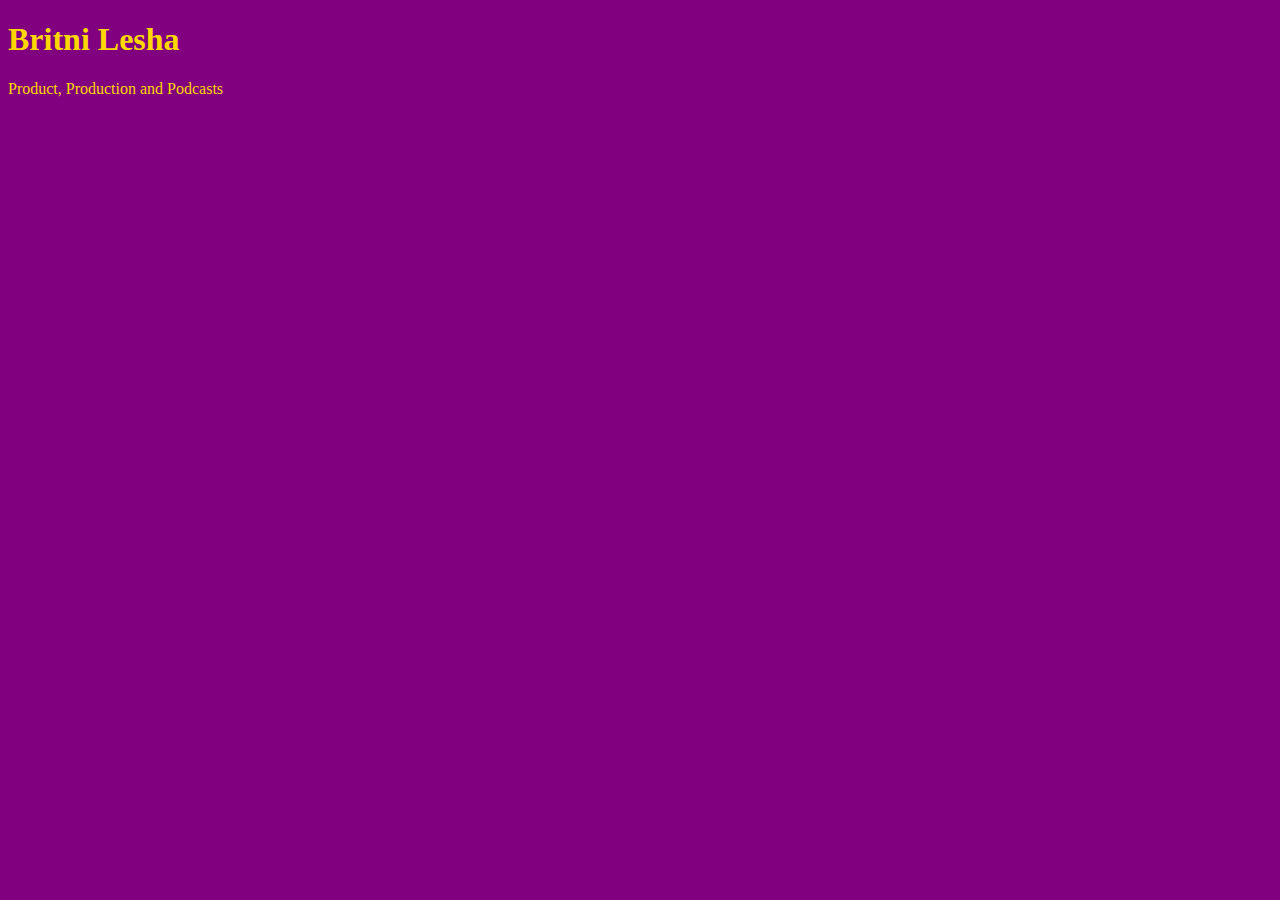
<file: unit_1/index.html>
<!DOCTYPE html>
<html>
<head>
	<title>Britni Lesha</title>
	<link rel="stylesheet" type="text/css" href="css/style.css">
</head>

<body>
	<h1>Britni Lesha</h1>
	<p> Product, Production and Podcasts</p>
</body>
</html>
</file>
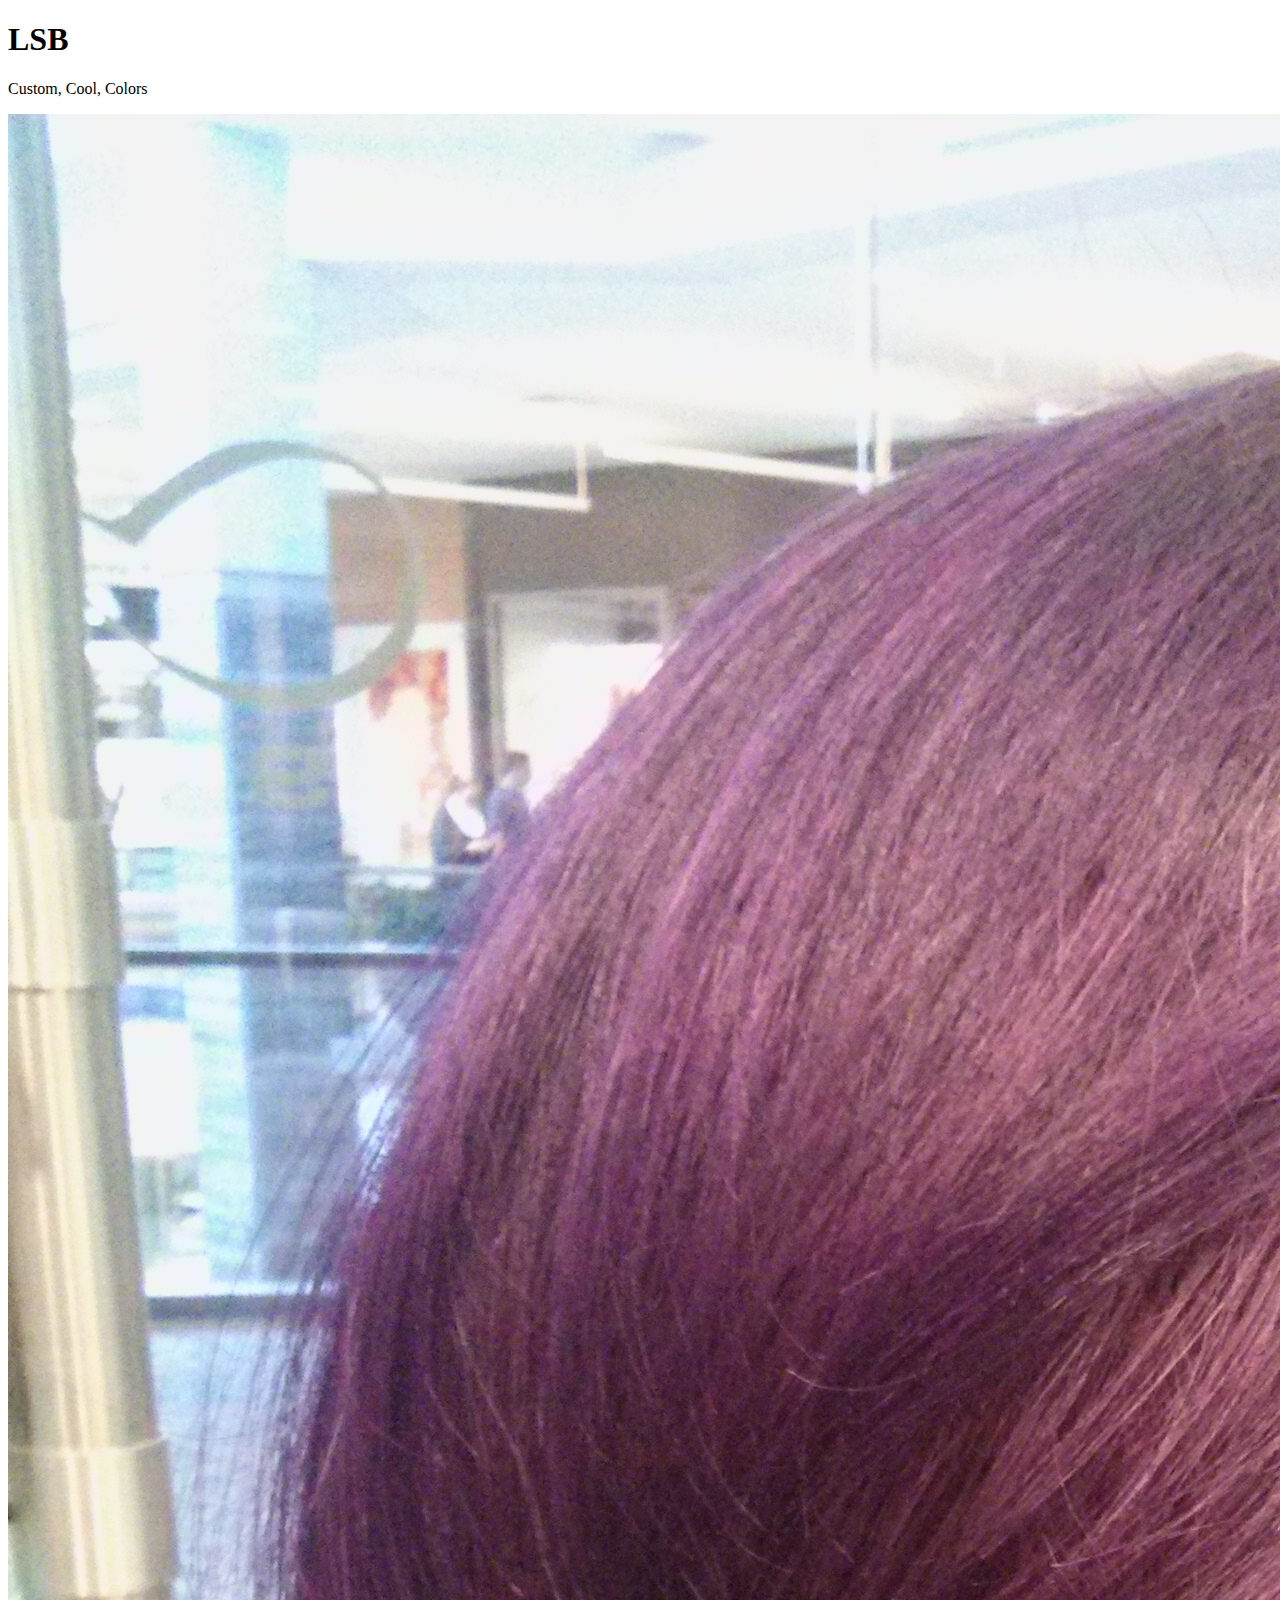
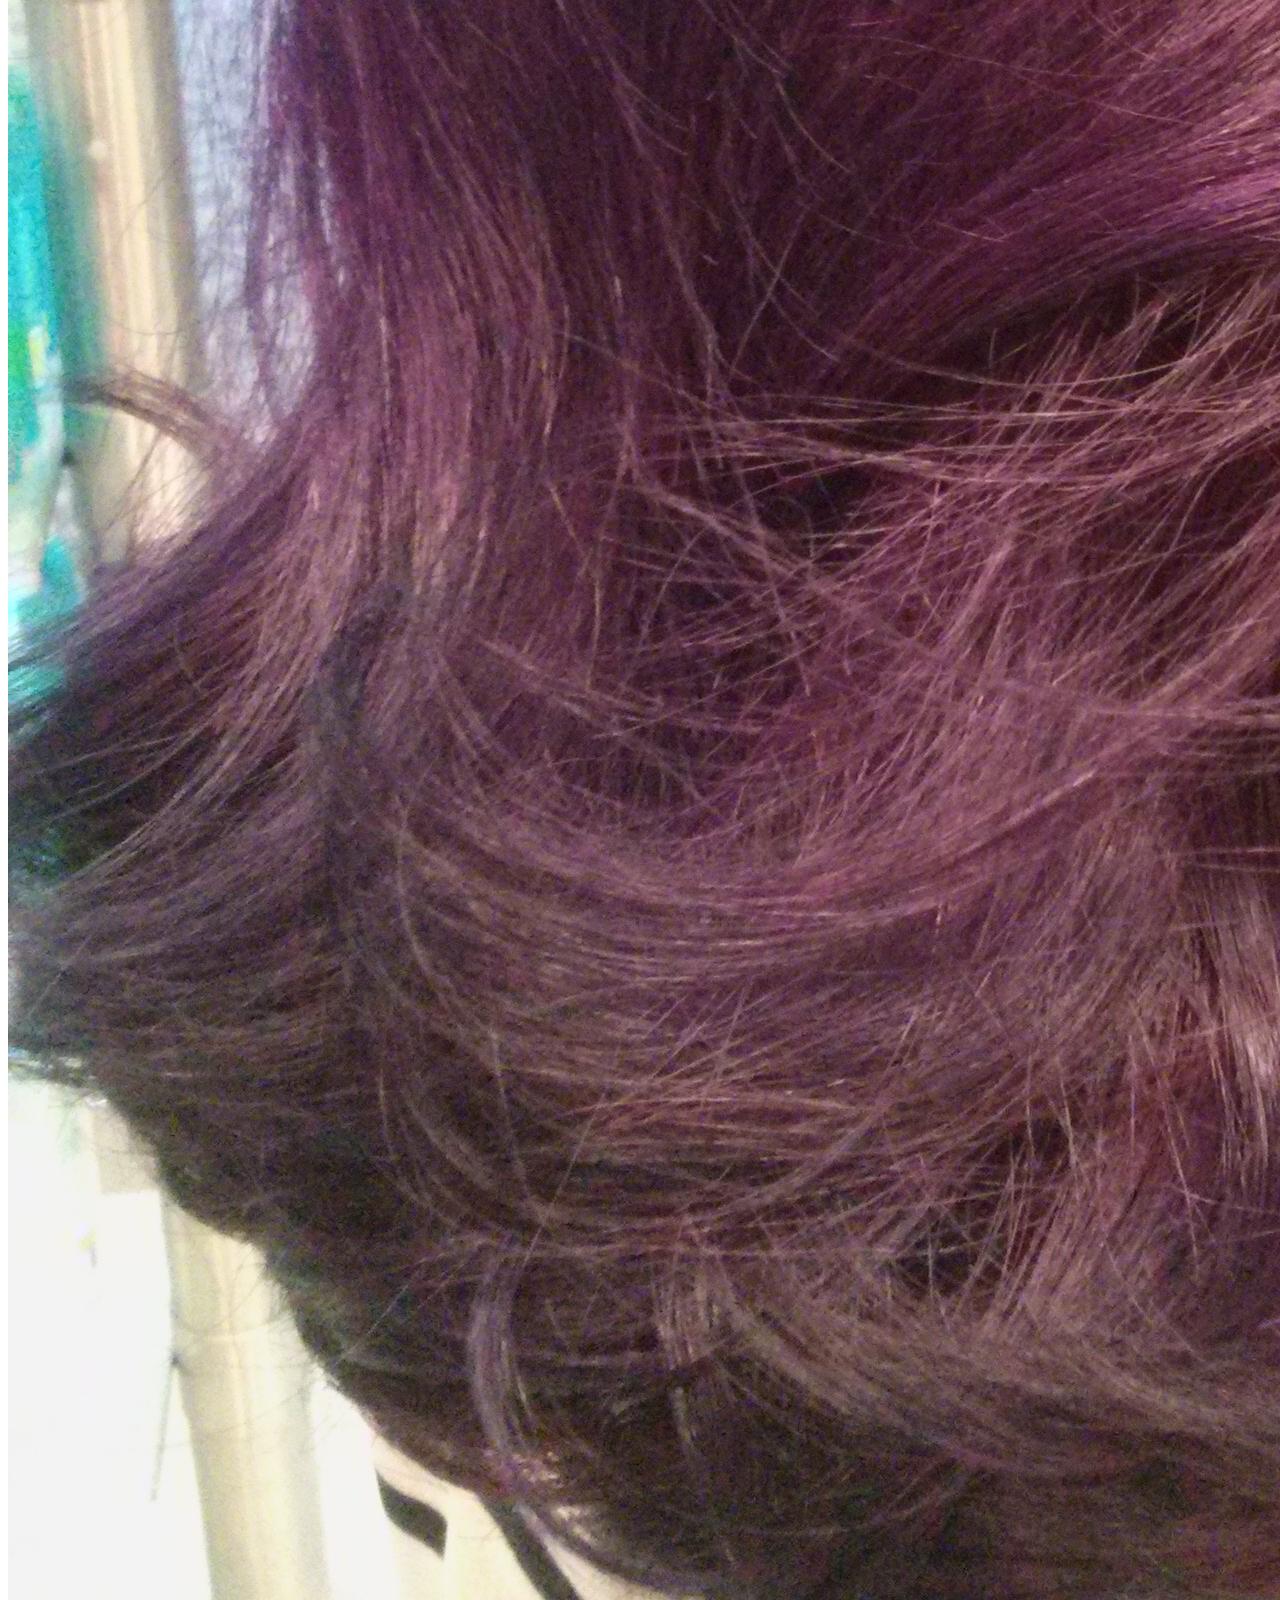
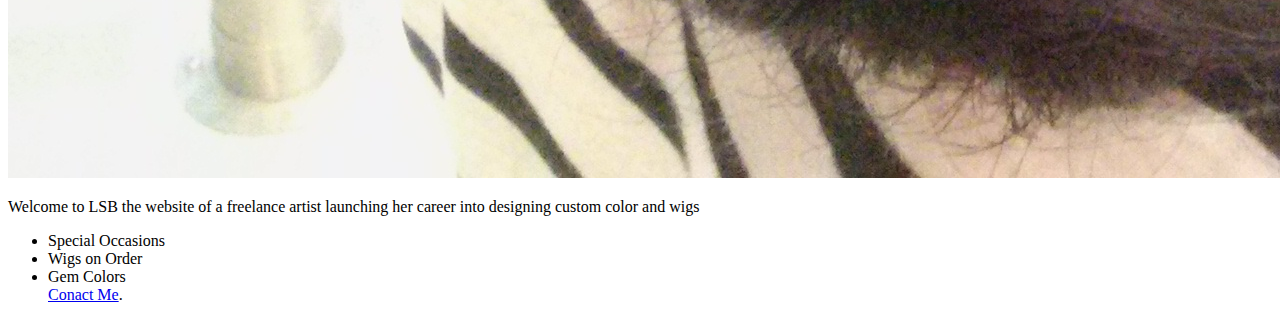
<file: unit_3/index.html>
<!DOCTYPE html>
<html>
<head>
	<title>LSB</title>
	<link rel="stylesheets"type="text/css"href="css/style.css"
</head>
	
<body>
	<h1>LSB</h1>
	<p id="slogan"> Custom, Cool, Colors</p>
	<img src="images/lsbhero.jpg">
	<p> Welcome to LSB the website of a freelance artist launching her career into designing custom color and wigs </p>
		<ul>
			<li>Special Occasions</li>
			<li> Wigs on Order</li>
			<li> Gem Colors</li>

</body>
<a href="mailto:lsb@lsb.com"> Conact Me</a>.
</html>
</file>
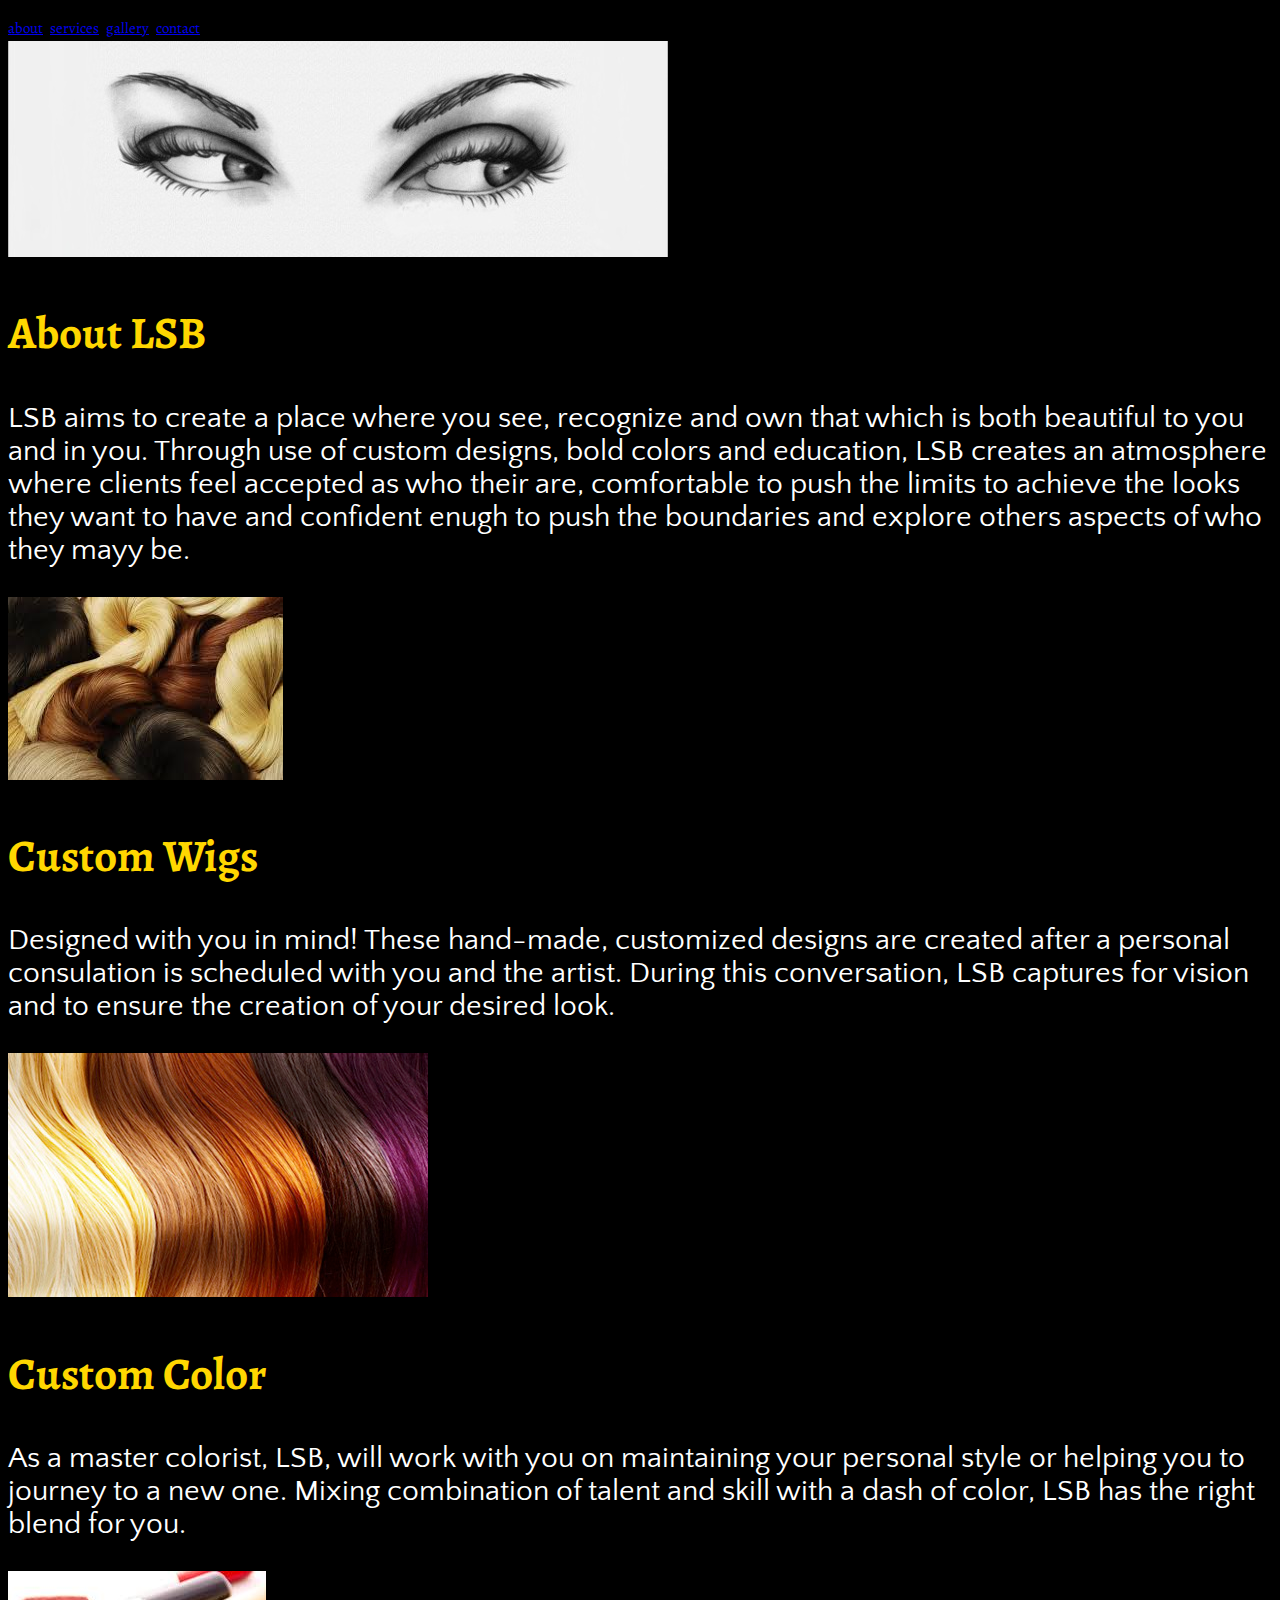
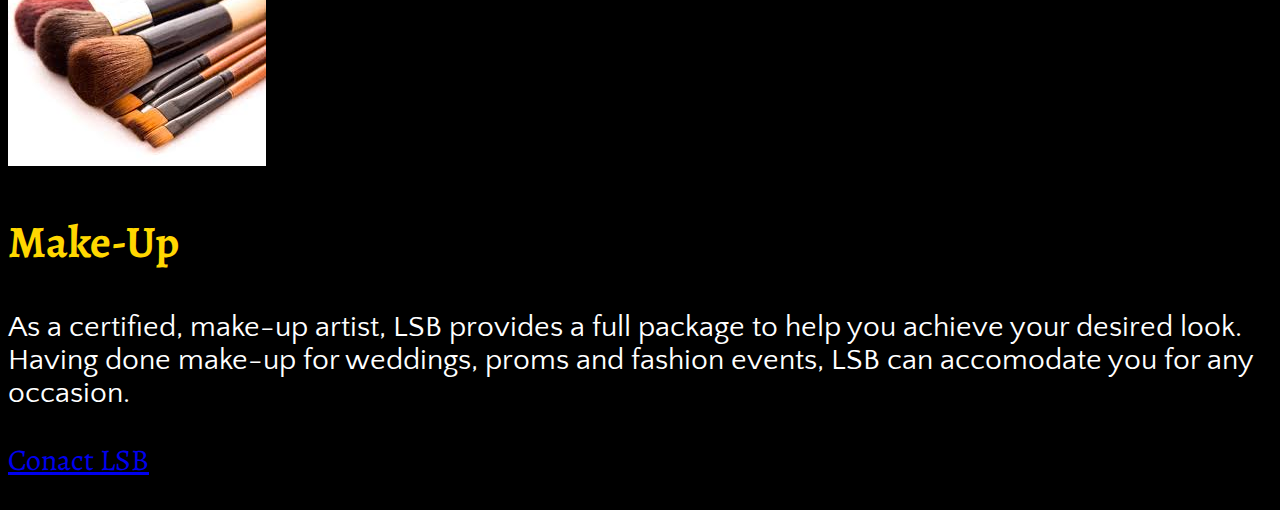
<file: unit_4/index.html>
<!DOCTYPE html>
<html>
<head>
	<title>LSB</title>

	<link rel="stylesheet" type="text/css" href="css/style.css">
</head>
	
<body>
	<header>
		<nav>
			<a class="nav" href="#">about</a>
			<a class="nav" href="#">services</a>
			<a class="nav" href="#">gallery</a>
			<a class="nav" href="#">contact</a>
		</nav>
	</header>

		<section class="eyes">
			<img src="images/eyes.jpg" alt="Eyes" title="Eyes That Don't Lie">
		</section>

		<section>
			<h2> About LSB</h2>
			<p>LSB aims to create a place where you see, recognize and own that which is both beautiful to you and in you. Through use of custom designs, bold colors and education, LSB creates an atmosphere where clients feel accepted as who their are, comfortable to push the limits to achieve the looks they want to have and confident enugh to push the boundaries and explore others aspects of who they mayy be.</p>
		</section>

	<main>
		<section class="wigs">
			<img src="images/bundle.jpg" alt="Sewing Hands" title="Created for You"">
			<h2>Custom Wigs</h2>
			<p> Designed with you in mind! These hand-made, customized designs are created after a personal consulation is scheduled with you and the artist. During this conversation, LSB captures for vision and to ensure the creation of your desired look.</p>
		</section>

		<section class="color">
			<img src="images/color.jpg" alt="Hair Color" title="Color For You"">
			<h2>Custom Color</h2>
			<p> As a master colorist, LSB, will work with you on maintaining your personal style or helping you to journey to a new one. Mixing combination of talent and skill with a dash of color, LSB has the right blend for you.</p>
		</section>

		<section class="makeup">
			<img src="images/makeup.jpg" alt="Make-Up Brushes" title="Make-Up For You">
			<h2>Make-Up</h2>
			<p> As a certified, make-up artist, LSB provides a full package to help you achieve your desired look. Having done make-up for weddings, proms and fashion events, LSB can accomodate you for any occasion.</p>
		</section>
	</main>
</body>

<footer class="base">
	<p>
		<a href="mailto:lsb@lsb.com"> Conact LSB</a>
	</p>
</footer>
</html>
</file>
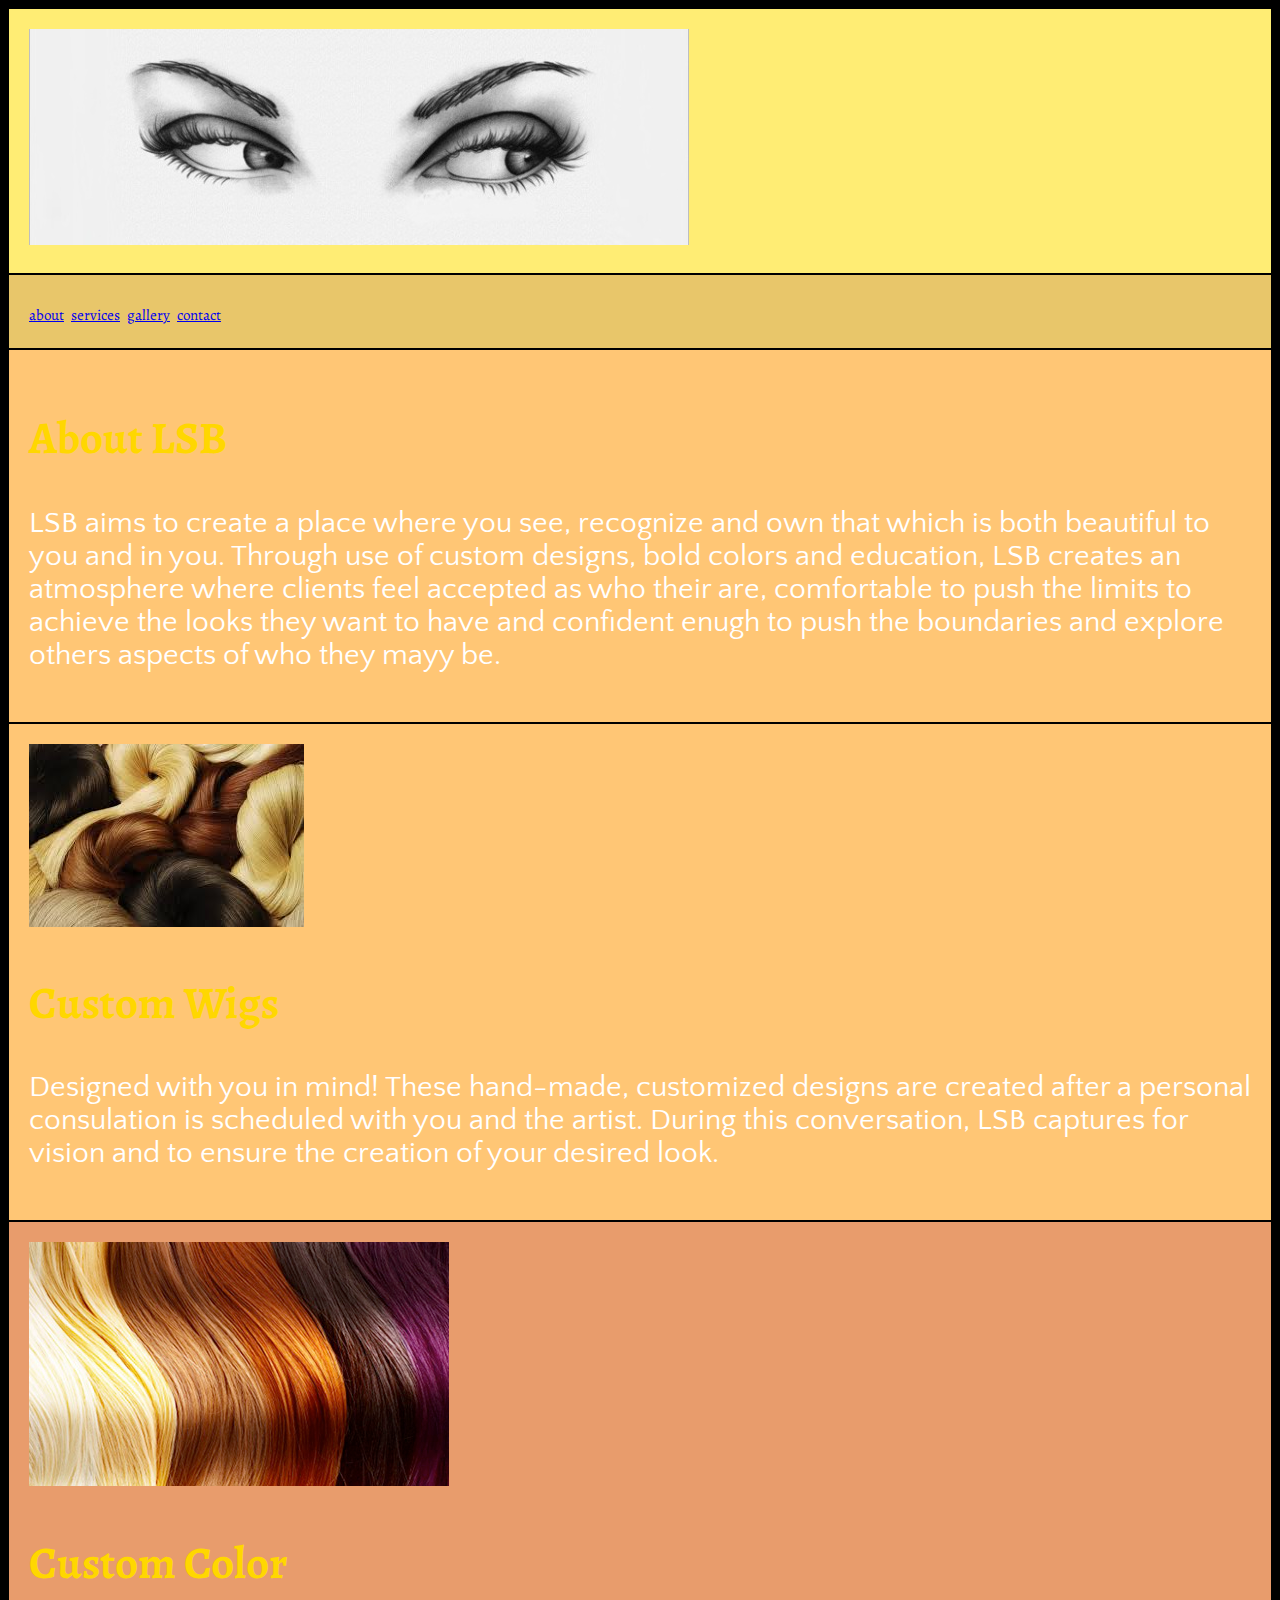
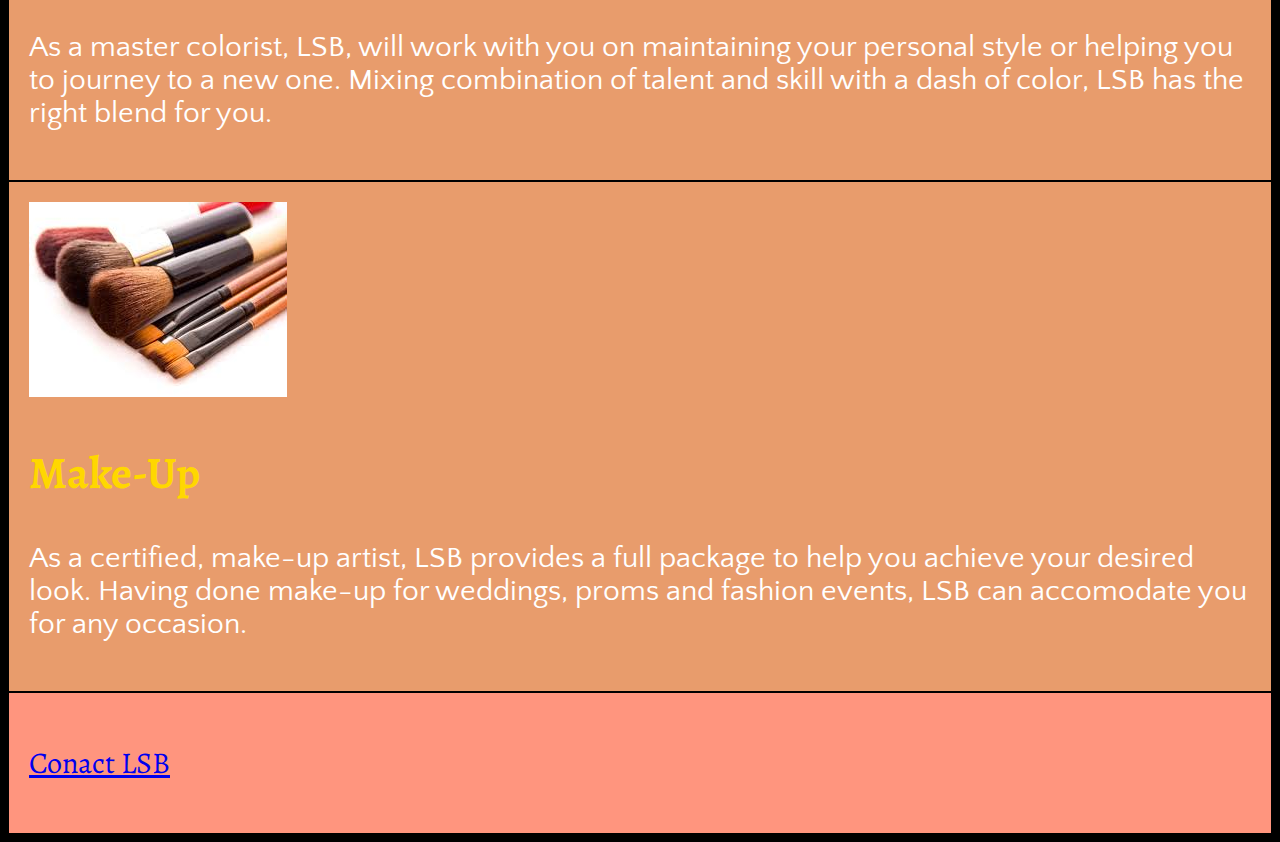
<file: unit_5/index.html>
<!DOCTYPE html>
<html>
<head>
	<title>LSB</title>

	<link rel="stylesheet" type="text/css" href="css/style.css">
</head>
	
<body>
	<div class="wrapper">
	<header>
		<img src="images/eyes.jpg" alt="Eyes" title="Eyes That Don't Lie">
	</header>

		<nav>
			<a class="nav" href="#">about</a>
			<a class="nav" href="#">services</a>
			<a class="nav" href="#">gallery</a>
			<a class="nav" href="#">contact</a>
		</nav>
	
		<section>
			<aside class="about">
			<h2> About LSB</h2>
			<p>LSB aims to create a place where you see, recognize and own that which is both beautiful to you and in you. Through use of custom designs, bold colors and education, LSB creates an atmosphere where clients feel accepted as who their are, comfortable to push the limits to achieve the looks they want to have and confident enugh to push the boundaries and explore others aspects of who they mayy be.</p>
			</aside>
		</section>

	<main>
		<section class="wigs">
			<aside>
			<img src="images/bundle.jpg" alt="Sewing Hands" title="Created for You"">
			<h2>Custom Wigs</h2>
			<p> Designed with you in mind! These hand-made, customized designs are created after a personal consulation is scheduled with you and the artist. During this conversation, LSB captures for vision and to ensure the creation of your desired look.</p>
			</aside>
		</section>

		<section class="color">
			<article>
			<img src="images/color.jpg" alt="Hair Color" title="Color For You"">
			<h2>Custom Color</h2>
			<p> As a master colorist, LSB, will work with you on maintaining your personal style or helping you to journey to a new one. Mixing combination of talent and skill with a dash of color, LSB has the right blend for you.</p>
			</article>
		</section>

		<section class="makeup">
			<article>
			<img src="images/makeup.jpg" alt="Make-Up Brushes" title="Make-Up For You">
			<h2>Make-Up</h2>
			<p> As a certified, make-up artist, LSB provides a full package to help you achieve your desired look. Having done make-up for weddings, proms and fashion events, LSB can accomodate you for any occasion.</p>
			</article>
		</section>
	</main>

	<footer class="base">
		<p>
		<a href="mailto:lsb@lsb.com"> Conact LSB</a>
		</p>
	</footer>
	</div>
</body>


</html>
</file>
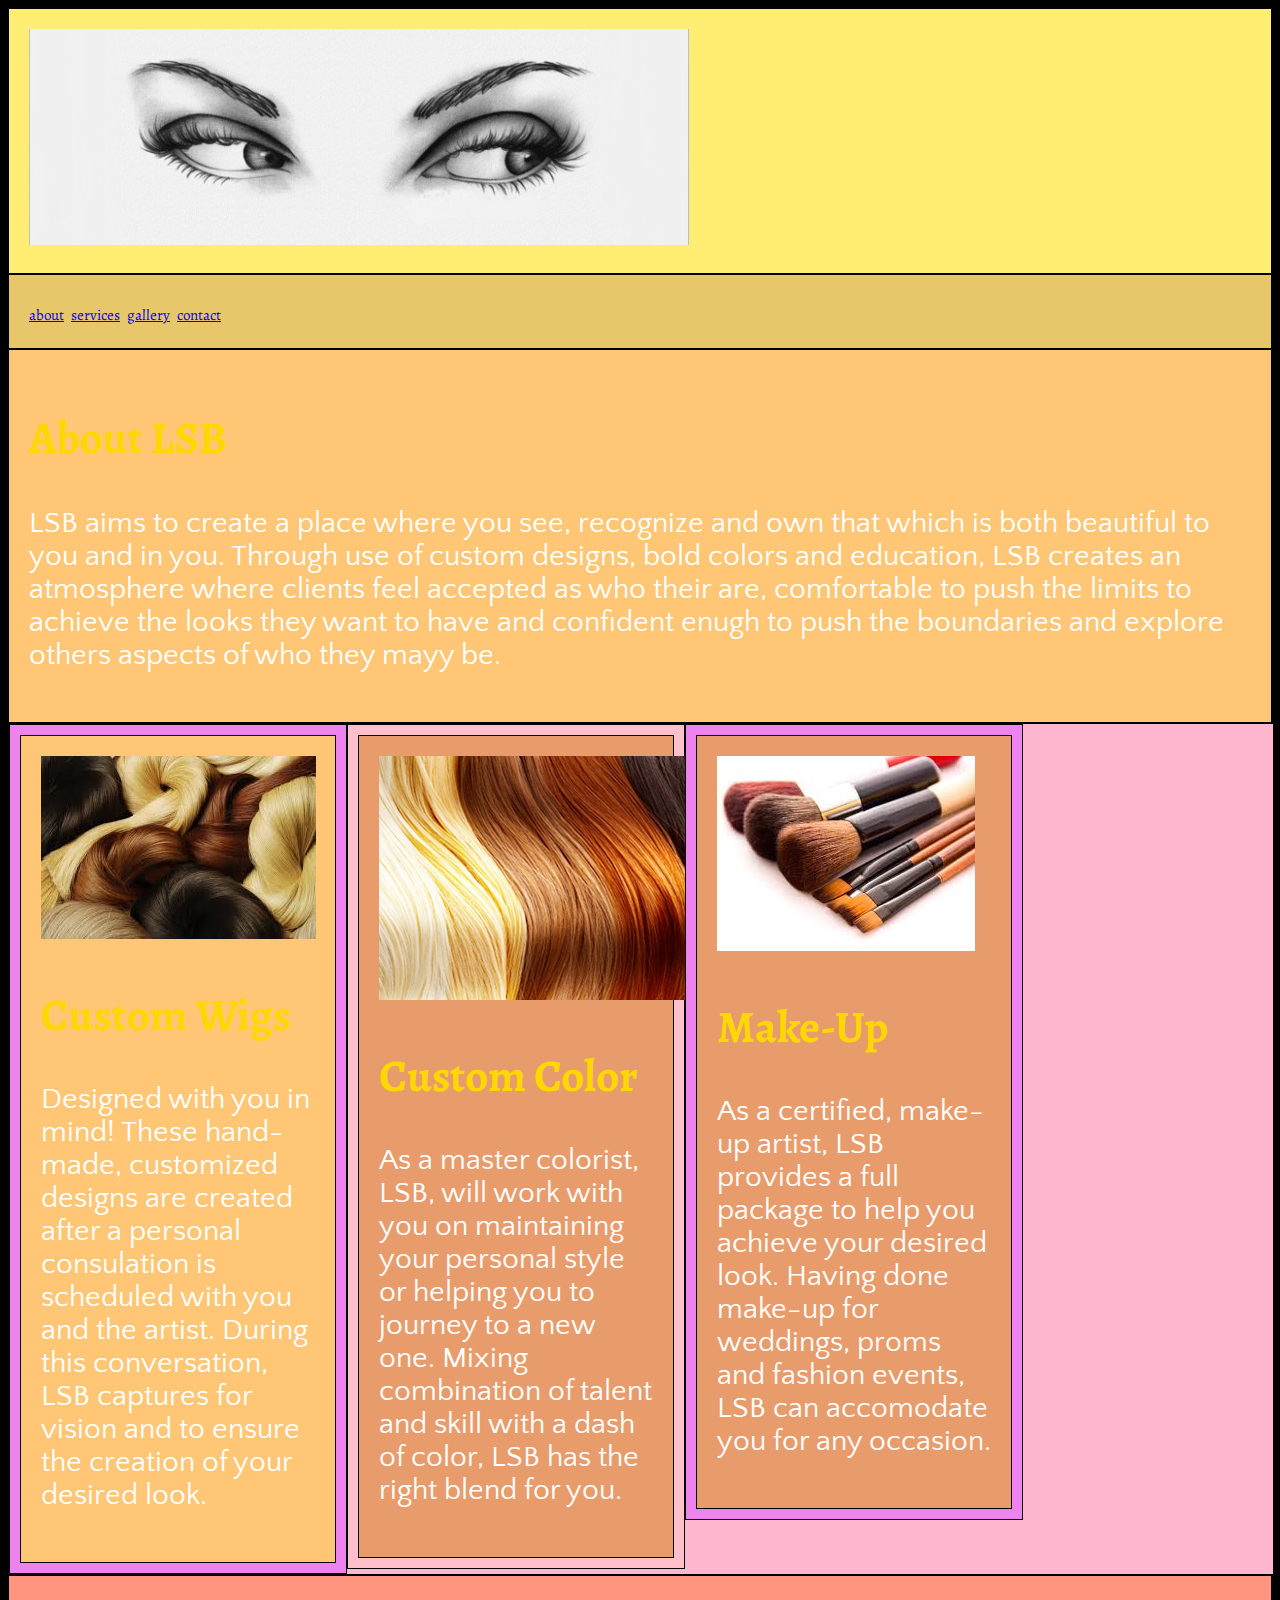
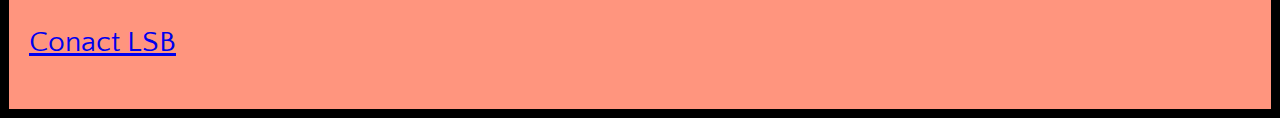
<file: unit_6/index.html>
<!DOCTYPE html>
<html>
<head>
	<title>LSB</title>

	<link rel="stylesheet" type="text/css" href="css/style.css">
</head>
	
<body>
	<div id="wrapper">
	<header>
		<img src="images/eyes.jpg" alt="Eyes" title="Eyes That Don't Lie">
	</header>

		<nav>
			<a class="nav" href="#">about</a>
			<a class="nav" href="#">services</a>
			<a class="nav" href="#">gallery</a>
			<a class="nav" href="#">contact</a>
		</nav>
	
		<section>
			<aside id="about">
			<h2> About LSB</h2>
			<p>LSB aims to create a place where you see, recognize and own that which is both beautiful to you and in you. Through use of custom designs, bold colors and education, LSB creates an atmosphere where clients feel accepted as who their are, comfortable to push the limits to achieve the looks they want to have and confident enugh to push the boundaries and explore others aspects of who they mayy be.</p>
			</aside>
		</section>

	<main> 
		<div id="three_columns" class="clearfix">
		<section id="wigs">
			<aside>
			<img src="images/bundle.jpg" alt="Sewing Hands" title="Created for You"">
			<h2>Custom Wigs</h2>
			<p> Designed with you in mind! These hand-made, customized designs are created after a personal consulation is scheduled with you and the artist. During this conversation, LSB captures for vision and to ensure the creation of your desired look.</p>
			</aside>
		</section>

		<section id="color">
			<article>
			<img src="images/color.jpg" alt="Hair Color" title="Color For You"">
			<h2>Custom Color</h2>
			<p> As a master colorist, LSB, will work with you on maintaining your personal style or helping you to journey to a new one. Mixing combination of talent and skill with a dash of color, LSB has the right blend for you.</p>
			</article>
		</section>

		<section id="makeup">
			<article>
			<img src="images/makeup.jpg" alt="Make-Up Brushes" title="Make-Up For You">
			<h2>Make-Up</h2>
			<p> As a certified, make-up artist, LSB provides a full package to help you achieve your desired look. Having done make-up for weddings, proms and fashion events, LSB can accomodate you for any occasion.</p>
			</article>
		</section>
		</div>
	</main>

	<footer id=base">
		<p>
		<a href="mailto:lsb@lsb.com"> Conact LSB</a>
		</p>
	</footer>
	</div>
</body>


</html>
</file>
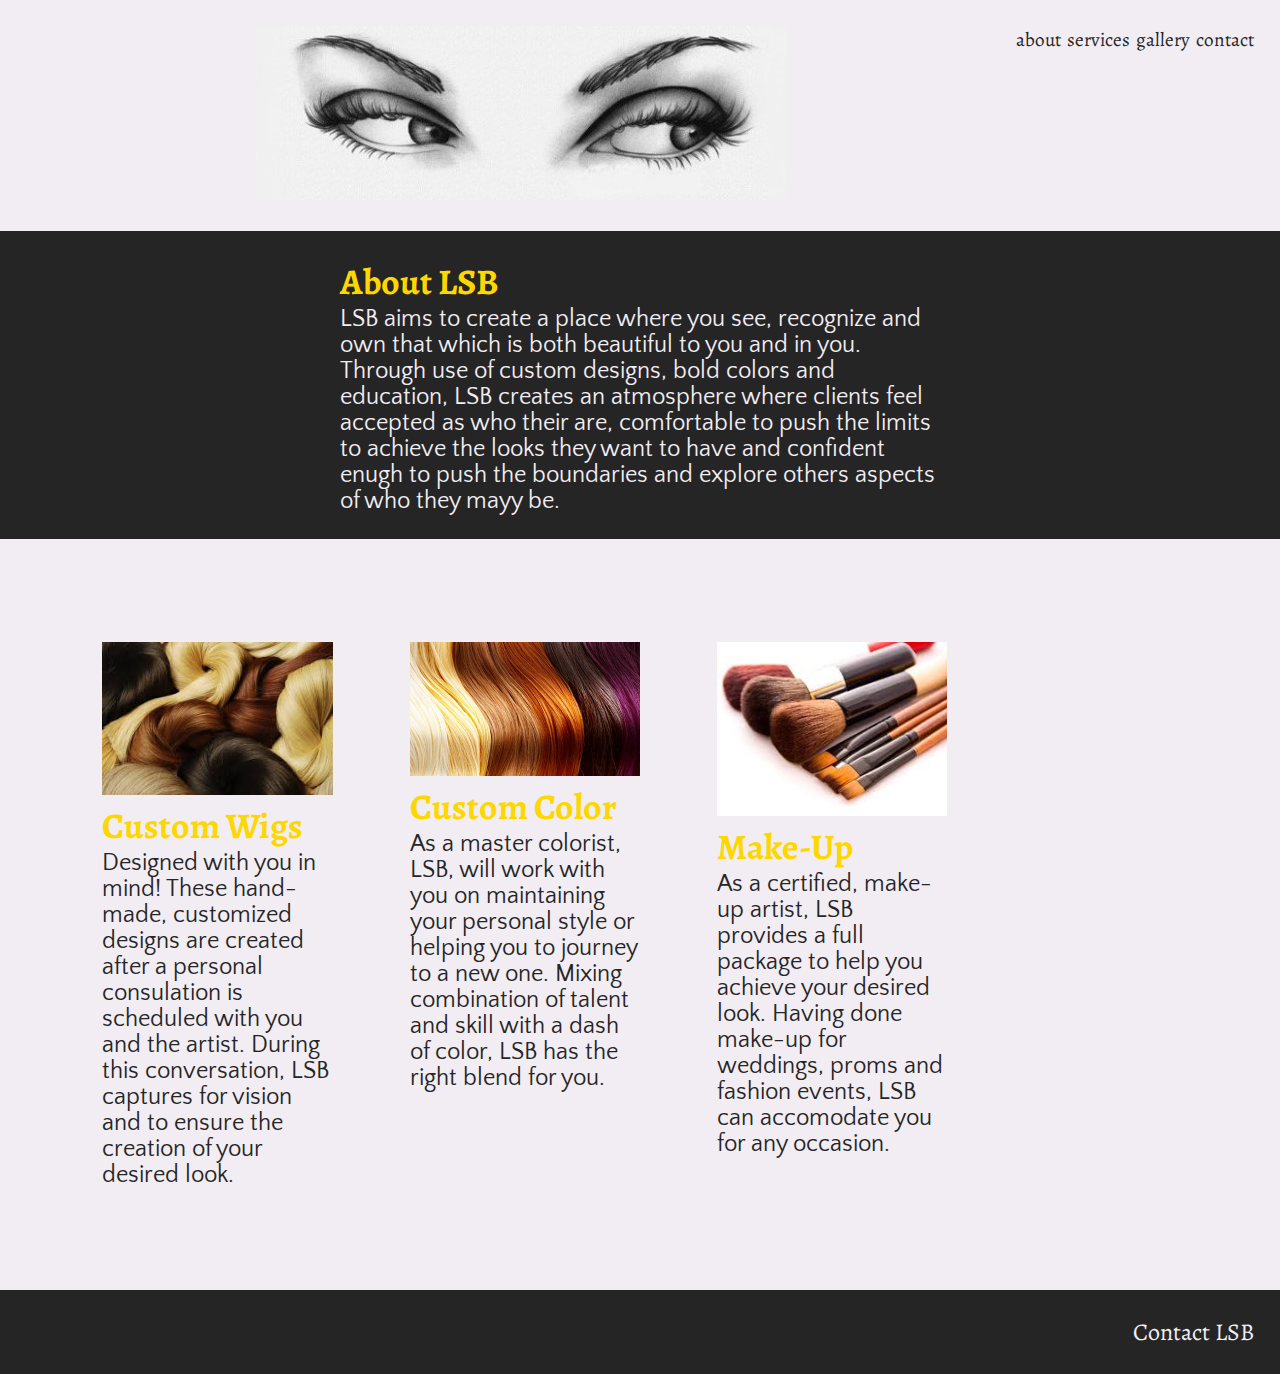
<file: unit_8/index.html>
<!DOCTYPE html>
<html>
<head>
	<title>LSB</title>
	<link rel="stylesheet" type="text/css" href="css/style.css">
	<meta name="viewport" content="width=device-width, initial-scale=1">
</head>
	
<body>
		<header>
			<img src="images/eyes.jpg" alt="Eyes" title="Eyes That Don't Lie">
			<nav>
				<a href="#">about</a>
				<a href="#">services</a>
				<a href="#">gallery</a>
				<a href="#">contact</a>
			</nav>
		</header>
		<section id="about">
			<div>
				<h2> About LSB</h2>
				<p>LSB aims to create a place where you see, recognize and own that which is both beautiful to you and in you. Through use of custom designs, bold colors and education, LSB creates an atmosphere where clients feel accepted as who their are, comfortable to push the limits to achieve the looks they want to have and confident enugh to push the boundaries and explore others aspects of who they mayy be.</p>
			</div>
		</section>

		<section id="three_columns" class="clearfix">
			<section id="wigs">
				
				<img src="images/bundle.jpg" alt="Sewing Hands" title="Created for You"">
				<h2>Custom Wigs</h2>
				<p> Designed with you in mind! These hand-made, customized designs are created after a personal consulation is scheduled with you and the artist. During this conversation, LSB captures for vision and to ensure the creation of your desired look.</p>
	
			</section>

			<section id="color">
		
				<img src="images/color.jpg" alt="Hair Color" title="Color For You"">
				<h2>Custom Color</h2>
				<p> As a master colorist, LSB, will work with you on maintaining your personal style or helping you to journey to a new one. Mixing combination of talent and skill with a dash of color, LSB has the right blend for you.</p>
		
			</section>

			<section id="makeup">
			
				<img src="images/makeup.jpg" alt="Make-Up Brushes" title="Make-Up For You">
				<h2>Make-Up</h2>
				<p> As a certified, make-up artist, LSB provides a full package to help you achieve your desired look. Having done make-up for weddings, proms and fashion events, LSB can accomodate you for any occasion.</p>
		
			</section>
		</section>

	<footer id="base">

		<a href="mailto:lsb@lsb.com"> Contact LSB</a>

	</footer>

</body>


</html>
</file>
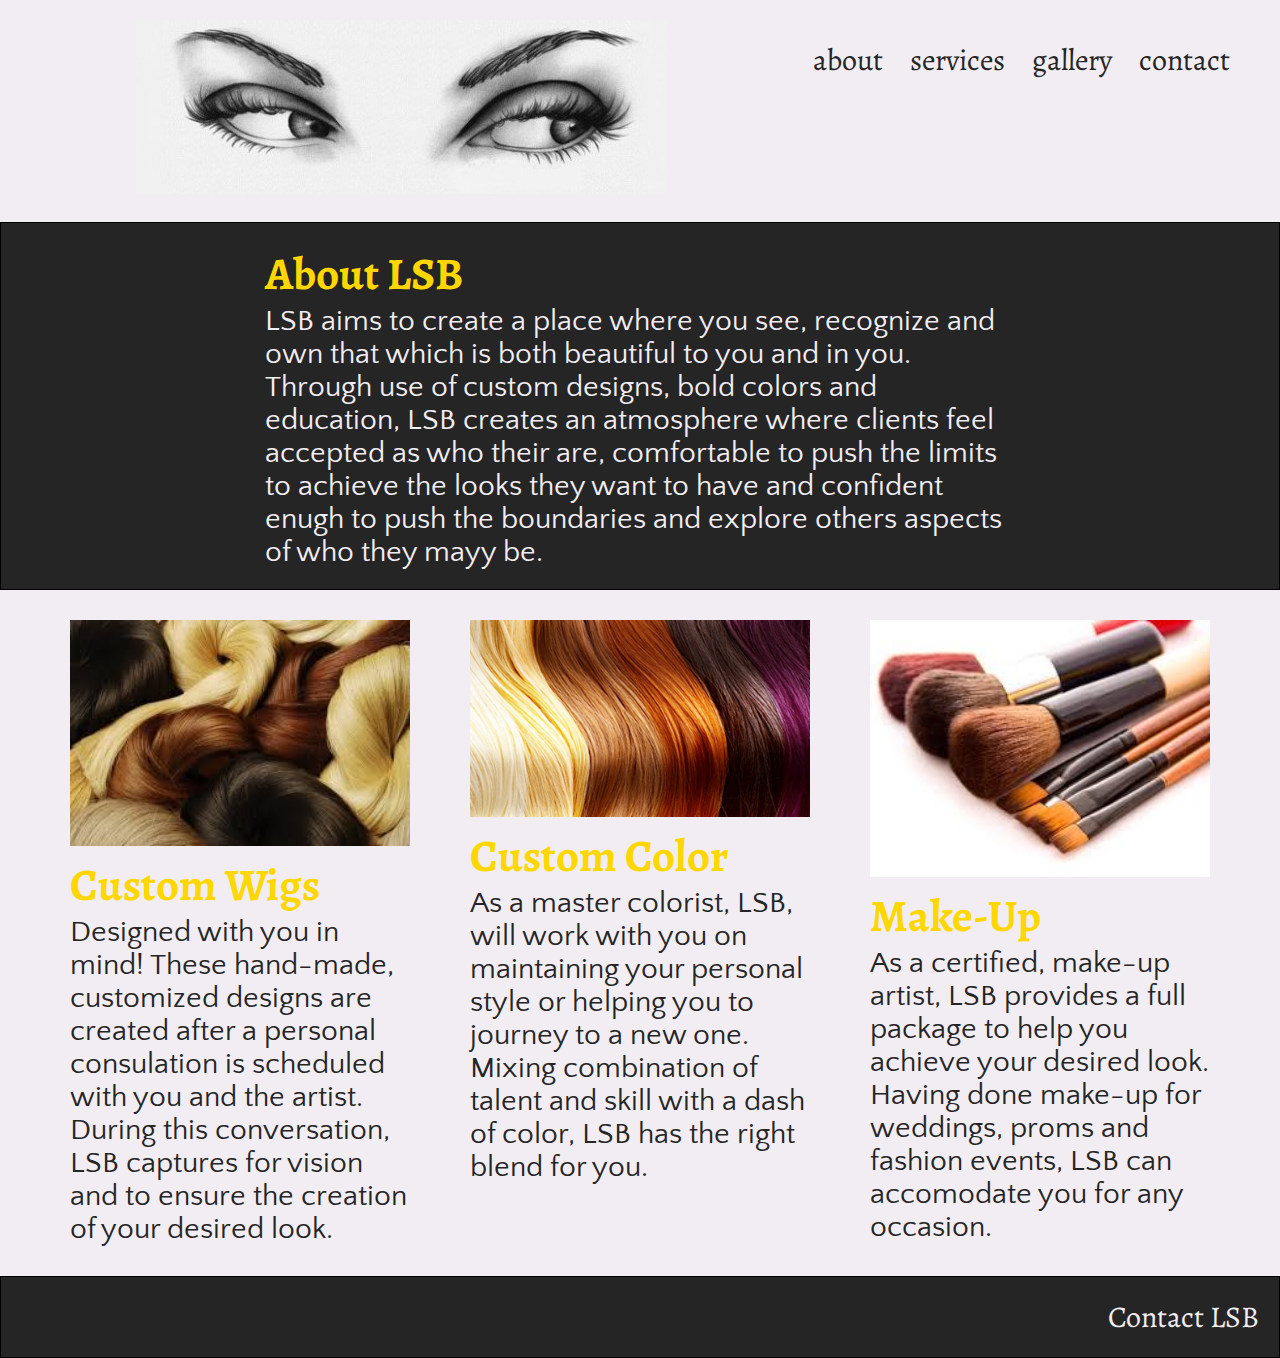
<file: unit_code/index.html>
<!DOCTYPE html>
<html>
<head>
	<title>LSB</title>
	<link rel="stylesheet" type="text/css" href="css/style.css">
</head>
	
<body>
		<header>
			<img src="images/eyes.jpg" alt="Eyes" title="Eyes That Don't Lie">
			<nav>
				<a href="#">about</a>
				<a href="#">services</a>
				<a href="#">gallery</a>
				<a href="#">contact</a>
			</nav>
		</header>
		<section id="about">
			<div>
				<h2> About LSB</h2>
				<p>LSB aims to create a place where you see, recognize and own that which is both beautiful to you and in you. Through use of custom designs, bold colors and education, LSB creates an atmosphere where clients feel accepted as who their are, comfortable to push the limits to achieve the looks they want to have and confident enugh to push the boundaries and explore others aspects of who they mayy be.</p>
			</div>
		</section>

		<section id="three_columns" class="clearfix">
			<section id="wigs">
				
				<img src="images/bundle.jpg" alt="Sewing Hands" title="Created for You"">
				<h2>Custom Wigs</h2>
				<p> Designed with you in mind! These hand-made, customized designs are created after a personal consulation is scheduled with you and the artist. During this conversation, LSB captures for vision and to ensure the creation of your desired look.</p>
	
			</section>

			<section id="color">
		
				<img src="images/color.jpg" alt="Hair Color" title="Color For You"">
				<h2>Custom Color</h2>
				<p> As a master colorist, LSB, will work with you on maintaining your personal style or helping you to journey to a new one. Mixing combination of talent and skill with a dash of color, LSB has the right blend for you.</p>
		
			</section>

			<section id="makeup">
			
				<img src="images/makeup.jpg" alt="Make-Up Brushes" title="Make-Up For You">
				<h2>Make-Up</h2>
				<p> As a certified, make-up artist, LSB provides a full package to help you achieve your desired look. Having done make-up for weddings, proms and fashion events, LSB can accomodate you for any occasion.</p>
		
			</section>
		</section>

	<footer id=base">

		<a href="mailto:lsb@lsb.com"> Contact LSB</a>

	</footer>

</body>


</html>
</file>
<file: unit_1/css/style.css>
body {
	background-color: purple;
} 

h1,p {
		color: gold;
}
</file>
<file: unit_4/css/style.css>
@import url('https://fonts.googleapis.com/css?family=Alegreya:700|Quattrocento+Sans');
/*font-family: 'Alegreya', serif;
font-family: 'Quattrocento Sans', sans-serif;*/

body{
	background-color: black;
	font-family: 'Quattrocento Sans', sans-serif;
	font-size:30px;
} 

h2{
	color:gold;
	font-family: 'Alegreya', serif;
	font-size:1.5em;

}

p{
	color: white;
}

.class{
	background-size: cover;
}

.nav{
	font-family: 'Alegreya', serif;
	font-size:0.5em;

}

.base{
	font-family: 'Alegreya', serif;
	font-size:1.0em;
}
</file>
<file: unit_5/css/style.css>
@import url('https://fonts.googleapis.com/css?family=Alegreya:700|Quattrocento+Sans');
/*font-family: 'Alegreya', serif;
font-family: 'Quattrocento Sans', sans-serif;*/

body{
	background-color: black;
	font-family: 'Quattrocento Sans', sans-serif;
	font-size:30px;
} 

header {
    background-color: #FFED74;
    border: 1px black solid;
    padding: 20px;
}

nav{
	background-color: #E8C66A;
    border: 1px black solid;
    padding: 20px;
}

aside{
	background-color: #FFC675;
    border: 1px black solid;
    padding: 20px;
}

article{
	background-color: #E89C6C;
    border: 1px black solid;
    padding: 20px;
}

 

footer{
	background-color: #FF957E;
    border: 1px black solid;
    padding: 20px;
}


h2{
	color:gold;
	font-family: 'Alegreya', serif;
	font-size:1.5em;

}

p{
	color: white;
}

.class{
	background-size: cover;
}

.nav{
	font-family: 'Alegreya', serif;
	font-size:0.5em;

}

.base{
	font-family: 'Alegreya', serif;
	font-size:1.0em;
}
</file>
<file: unit_6/css/style.css>
@import url('https://fonts.googleapis.com/css?family=Alegreya:700|Quattrocento+Sans');
/*font-family: 'Alegreya', serif;
font-family: 'Quattrocento Sans', sans-serif;*/

body{
	background-color: black;
	font-family: 'Quattrocento Sans', sans-serif;
	font-size:30px;
} 

header {
    background-color: #FFED74;
    border: 1px black solid;
    padding: 20px;
}

nav{
	background-color: #E8C66A;
    border: 1px black solid;
    padding: 20px;
}

aside{
	background-color: #FFC675;
    border: 1px black solid;
    padding: 20px;
}

article{
	background-color: #E89C6C;
    border: 1px black solid;
    padding: 20px;
}

 

footer{
	background-color: #FF957E;
    border: 1px black solid;
    padding: 20px;
}


h2{
	color:gold;
	font-family: 'Alegreya', serif;
	font-size:1.5em;

}

p{
	color: white;
}

#wrapper{
	background-size: cover;
}

.nav{
	font-family: 'Alegreya', serif;
	font-size:0.5em;
}

.clearfix:after {
    visibility: hidden;
    display: block;
    font-size: 0;
    content: " ";
    clear: both;
    height: 0;
}

#three_columns{
	background-color: #FFB7CF;
    border: 1px black solid;
    padding: 10px
    height: auto;
    display: table; 
    width: 100%; 

}

#wigs{
    background-color: violet;
    border: 1px black solid;
    padding: 10px;
    float: left;
    width: 25%;
    display: table-cell; 
}

#color{
    background-color: pink;
    border: 1px black solid;
    padding: 10px;
    float: left;   
    width: 25%;
    display: table-cell; 
}

#makeup{
    background-color: violet;
    border: 1px black solid;
    padding: 10px;
    float: left;
    width: 25%;
    display: table-cell; 
}

#base{
	font-family: 'Alegreya', serif;
	font-size:1.0em;
	clear: both;
}
</file>
<file: unit_8/css/style.css>
@import url('https://fonts.googleapis.com/css?family=Alegreya:700|Quattrocento+Sans');
/*font-family: 'Alegreya', serif;
font-family: 'Quattrocento Sans', sans-serif;*/
* { margin:0; padding:0; box-sizing:border-box; }
body{
	background-color: #f1edf2;
	font-family: 'Quattrocento Sans', sans-serif;
	font-size:24px;
} 

header {
    background-color: #F1EDF2;
    padding: 2%;
    text-align: center;
}

nav{
	background-color: #F1EDF2;
	padding: 0;
	float: right;

}

nav a{
    font-family: 'Alegreya', serif;
    font-size:.8em;
    color: #262526;
    text-decoration:none;

   
}

nav a:hover{
    text-decoration:underline;
}

footer{
	background-color: #262526;
	border: 1% black solid;
	padding: 2%;
	text-align: right;
}
h2{
	color:gold;
	font-family: 'Alegreya', serif;
	font-size:1.5em;

}
a{  font-family: 'Alegreya', serif;
    font-size:1em;
    color:#F1EDF2;
    text-decoration:none;
    text-align:center;
}

a:hover{
    text-decoration:underline;
}


#wrapper{
	background-size: cover;
}


#about{
    background-color: #262526;
    border: 1% black solid;
    padding: 2%;
    color: #F1EDF2;
    /* text-align:center; */
}
#about div {
	max-width: 25em;
	margin: auto;
}

.clearfix:after {
    visibility: hidden;
    display: block;
    font-size: 0;
    content: " ";
    clear: both;
    height: 0;
}

#three_columns{
    color:#262526;
    width:100%;
    margin:5%;
}
#three_columns section {
	width:20%;
	float:left;
    padding: 1%;
    margin: 2%;
}

#three_columns img {
	width:100%;
}


#base{
	font-family: 'Alegreya', serif;
	font-size:1.0em;
	clear: both;
}

@media only screen and (max-width: 822px){

    nav a{
        float: none;
        display:block;
    }
}

@media only screen and (max-width: 690px){
    
    body {
        font-size: 20px;
    }

    #three_columns {
        width: auto;
        float: none;
        display:block;
    }
}
</file>
<file: unit_code/css/style.css>
@import url('https://fonts.googleapis.com/css?family=Alegreya:700|Quattrocento+Sans');
/*font-family: 'Alegreya', serif;
font-family: 'Quattrocento Sans', sans-serif;*/
* { margin:0; padding:0; box-sizing:border-box; }
body{
	background-color: #f1edf2;
	font-family: 'Quattrocento Sans', sans-serif;
	font-size:30px;
} 

header {
    background-color: #F1EDF2;
    padding: 20px;
    text-align: center;
}

nav{
	background-color: #F1EDF2;
	padding: 20px;
	float: right;
	/* text-align: right; */
}

nav a{
    font-family: 'Alegreya', serif;
    font-size:1em;
    color: #262526;
    text-decoration:none;
    margin:10px;
}

nav a:hover{
    text-decoration:underline;
}

footer{
	background-color: #262526;
	border: 1px black solid;
	padding: 20px;
	text-align: right;
}
h2{
	color:gold;
	font-family: 'Alegreya', serif;
	font-size:1.5em;

}
a{  font-family: 'Alegreya', serif;
    font-size:1em;
    color:#F1EDF2;
    text-decoration:none;
    text-align:center;
}

a:hover{
    text-decoration:underline;
}


#wrapper{
	background-size: cover;
}


#about{
    background-color: #262526;
    border: 1px black solid;
    padding: 20px;
    color: #F1EDF2;
    /* text-align:center; */
}
#about div {
	max-width: 25em;
	margin: auto;
}

.clearfix:after {
    visibility: hidden;
    display: block;
    font-size: 0;
    content: " ";
    clear: both;
    height: 0;
}

#three_columns{
    color:#262526;
    width:40em;
    margin:auto;
}
#three_columns section {
	width:33.33%;
	float:left;
	padding: 1em;
}
#three_columns img {
	width:100%;
}


#base{
	font-family: 'Alegreya', serif;
	font-size:1.0em;
	clear: both;
}
</file>
